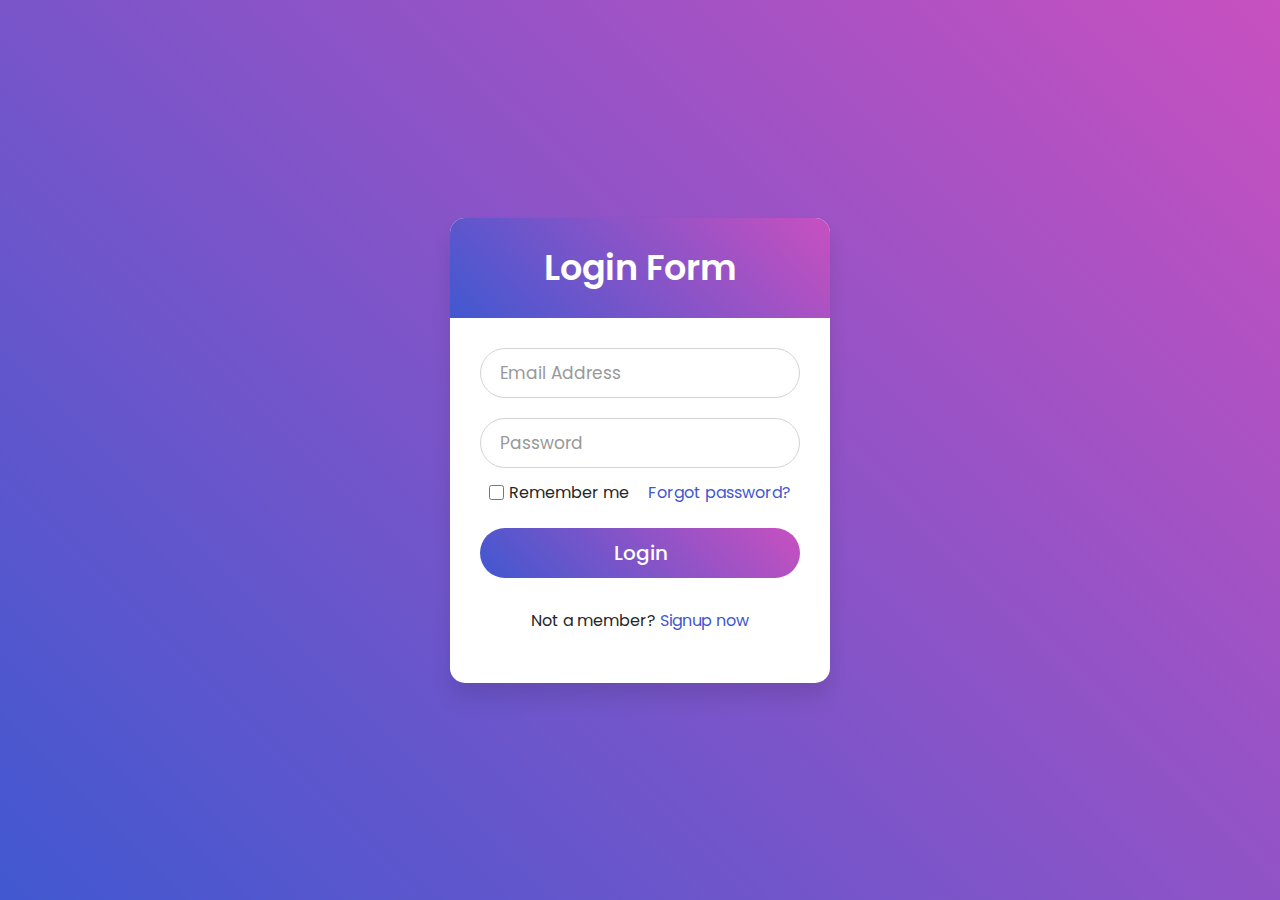
<file: login.html>
<!DOCTYPE html>
<!-- Created By CodingNepal -->
<html lang="en" dir="ltr">
   <head>
      <meta charset="utf-8">
      <title>Login Form Design | CodeLab</title>
      <link rel="stylesheet" href="assets\css\login_style.css">
   </head>
   <body>
      <div class="wrapper">
         <div class="title">
            Login Form
         </div>
         <form method="post">
            <div class="field">
               <input type="email" required pattern="[-a-zA-Z0-9~!$%^&amp;*_=+}{'?]+(\.[-a-zA-Z0-9~!$%^&amp;*_=+}{'?]+)*@([a-zA-Z0-9_][-a-zA-Z0-9_]*(\.[-a-zA-Z0-9_]+)*\.([cC][oO][mM]))(:[0-9]{1,5})?">
               <label>Email Address</label>
            </div>
            <div class="field">
               <input type="text" required pattern="^(?=.*[A-Za-z])(?=.*\d)[A-Za-z\d]{8,}$">
               <label>Password</label>
            </div>
            <div class="content">
               <div class="checkbox">
                  <input type="checkbox" id="remember-me">
                  <label for="remember-me">Remember me</label>
               </div>
               <div class="pass-link">
                  <a href="#">Forgot password?</a>
               </div>
            </div>
            <div class="field">
               <input type="submit" value="Login">
            </div>
            <div class="signup-link">
               Not a member? <a href="register.html">Signup now</a>
            </div>
         </form>
      </div>
   </body>
</html>
</file>
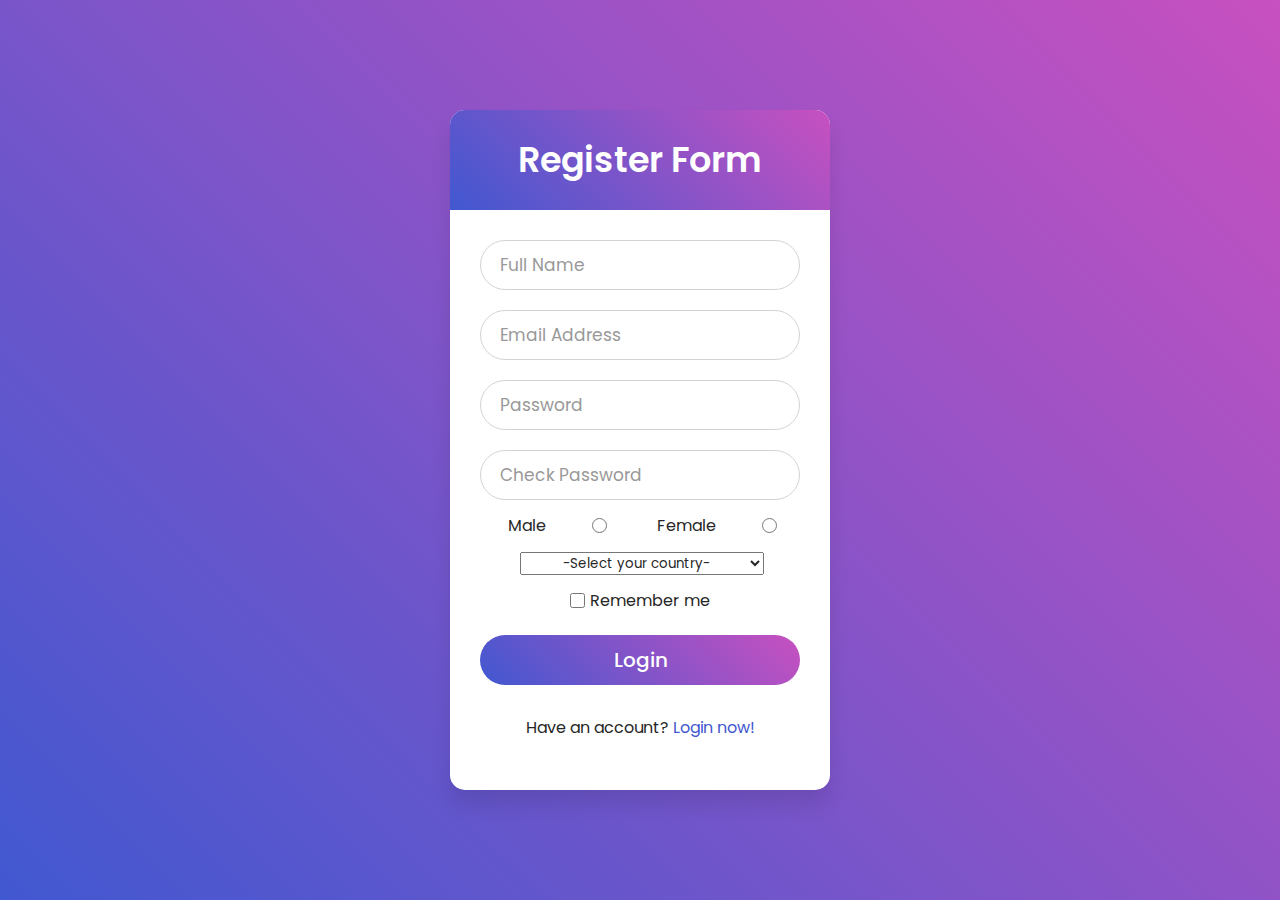
<file: register.html>
<!DOCTYPE html>
<!-- Created By CodingNepal -->
<html lang="en" dir="ltr">

<head>
   <meta charset="utf-8">
   <title>Login Form Design | CodeLab</title>
   <link rel="stylesheet" href="assets\css\login_style.css">
   <script src="https://ajax.googleapis.com/ajax/libs/jquery/3.7.0/jquery.min.js"></script>


</head>

<body>
   <div class="wrapper">
      <div class="title">
         Register Form
      </div>
      <form action="#">
         <div class="field">
            <input type="text" required>
            <label>Full Name</label>
         </div>
         <div class="field">
            <input type="email" required>
            <label >Email Address</label>
         </div>
         <div class="field">
            <input id="pass" type="password" required onblur="validatePassword()">
            <label id="passL" >Password</label>
         </div>
         <div class="field">
            <input id="rePass" type="password"  required onblur="validatePassword()" >
            <label id="rePassL">Check Password</label>
         </div>
         <div class="content">
            <label>Male</label>

            <input type="radio" name="gender" id="male" required>
            <label>Female</label>

            <input type="radio" name="gender" id="female" required>
         </div>


         <div>
            <select name="nat" id="nat" class="nat" onblur="validateNa()">
               <option value="0">-Select your country-</option>
               <optgroup label="Middle East">
                  <option value="jo">Hashemite Kingdom of Jordan</option>
                  <option>Palestine</option>
                  <option value="eg" id="egoption">Egypt</option>
               </optgroup>
               <optgroup label="Europe">
                  <option>Germany</option>
                  <option>Italy</option>
               </optgroup>
               <optgroup label="Americas">
                  <option value="us">USA</option>
                  <option>Canada</option>
                  <option>Argentina</option>
               </optgroup>

            </select>
         </div>


         <div class="content">
            <div class="checkbox">
               <input type="checkbox" id="remember-me">
               <label for="remember-me">Remember me</label>
            </div>
        <!--   <div class="pass-link">
               <a href="#">Forgot password?</a>
            </div>--> 
         </div>
         <div class="field">
            <input type="submit" value="Login">
         </div>
         <div class="signup-link">
            Have an account? <a href="login.html">Login now!</a>
         </div>
      </form>
   </div>


   <script>
      function validatePassword() {
         var pass = document.getElementById('pass');
         var passLabel = document.getElementById('passL');

         var rePassLabel=document.getElementById('rePassL');
         var rePassInput=document.getElementById('rePass');
         if (pass.value.search(/^\d{8}$/) == -1) {
            passLabel.style.borderColor = "red";
            passLabel.style.color = "red";
            passLabel.innerHTML = "Password should be 8";
            passLabel.style.display = "block";
         }
         else {
            pass.style.borderColor = "green";
            passLabel.style.color = "black";
            passLabel.innerHTML = "";
            passLabel.style.display = "none";
         }
         if(rePassInput.value==pass.value){
            rePassInput.style.borderColor = "green";
            rePassLabel.style.color = "black";
            rePassLabel.innerHTML = "";
            rePassLabel.style.display = "none";
         }else{
            rePassInput.style.borderColor = "red";
            rePassLabel.style.color = "red";
            rePassLabel.innerHTML = "Password not match!";
            rePassLabel.style.display = "block";
         }
      }

      function validateNa(){
         var checkVal=document.getElementById("nat");
         if(checkVal.value==0){
           checkVal.style.borderColor="red";
           return;
         }else{
            checkVal.style.borderColor="green";
           return;
         }
      }

   </script>
</body>

</html>
</file>
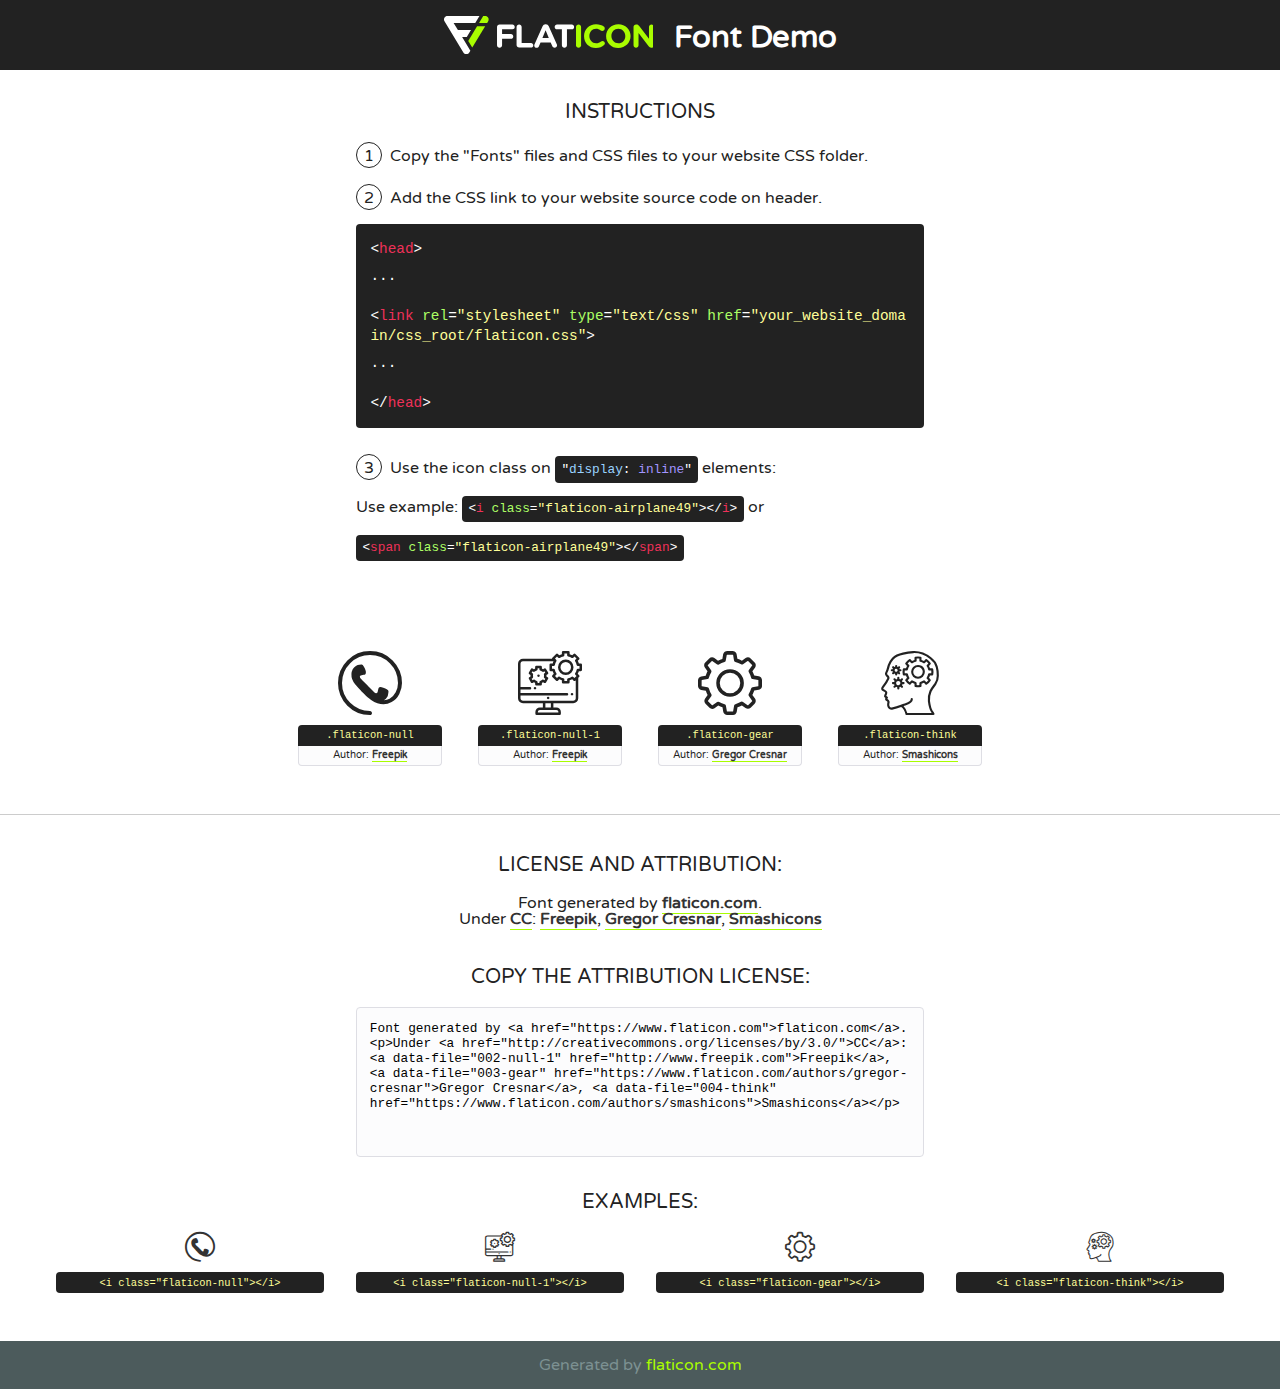
<file: assets/fonts/flaticon.html>
<!DOCTYPE html>
<!--
  Flaticon icon font: Flaticon
  Creation date: 02/06/2020 05:24
-->
<html>
<!DOCTYPE html>
<html>

<head>
    <title>Flaticon WebFont</title>
    <link href="http://fonts.googleapis.com/css?family=Varela+Round" rel="stylesheet" type="text/css" />
    <link rel="stylesheet" type="text/css" href="flaticon.css">
    <meta charset="UTF-8">
    <style>
    html, body, div, span, applet, object, iframe,
    h1, h2, h3, h4, h5, h6, p, blockquote, pre,
    a, abbr, acronym, address, big, cite, code,
    del, dfn, em, img, ins, kbd, q, s, samp,
    small, strike, strong, sub, sup, tt, var,
    b, u, i, center,
    dl, dt, dd, ol, ul, li,
    fieldset, form, label, legend,
    table, caption, tbody, tfoot, thead, tr, th, td,
    article, aside, canvas, details, embed, 
    figure, figcaption, footer, header, hgroup, 
    menu, nav, output, ruby, section, summary,
    time, mark, audio, video {
        margin: 0;
        padding: 0;
        border: 0;
        font-size: 100%;
        font: inherit;
        vertical-align: baseline;
    }
    /* HTML5 display-role reset for older browsers */
    article, aside, details, figcaption, figure, 
    footer, header, hgroup, menu, nav, section {
        display: block;
    }
    body {
        line-height: 1;
    }
    ol, ul {
        list-style: none;
    }
    blockquote, q {
        quotes: none;
    }
    blockquote:before, blockquote:after,
    q:before, q:after {
        content: '';
        content: none;
    }
    table {
        border-collapse: collapse;
        border-spacing: 0;
    }
    body {
        font-family: 'Varela Round', Helvetica, Arial, sans-serif;
        font-size: 16px;
        color: #222;
    }
    a {
        color: #333;
        border-bottom: 1px solid #a9fd00;
        font-weight: bold;
        text-decoration: none;
    }
    * {
        -moz-box-sizing: border-box;
        -webkit-box-sizing: border-box;
        box-sizing: border-box;
        margin: 0;
        padding: 0;
    }
    [class^="flaticon-"]:before, [class*=" flaticon-"]:before, [class^="flaticon-"]:after, [class*=" flaticon-"]:after {
        font-family: Flaticon;
        font-size: 30px;
        font-style: normal;
        margin-left: 20px;
        color: #333;
    }
    .wrapper {
        max-width: 600px;
        margin: auto;
        padding: 0 1em;
    }
    .title {
        font-size: 1.25em;
        text-align: center;
        margin-bottom: 1em;
        text-transform: uppercase;
    }
    header {
        text-align: center;
        background-color: #222;
        color: #fff;
        padding: 1em;
    }
    header .logo {
        width: 210px;
        height: 38px;
        display: inline-block;
        vertical-align: middle;
        margin-right: 1em;
        border: none;
    }
    header strong {
        font-size: 1.95em;
        font-weight: bold;
        vertical-align: middle;
        margin-top: 5px;
        display: inline-block;
    }
    .demo {
        margin: 2em auto;
        line-height: 1.25em;
    }
    .demo ul li {
        margin-bottom: 1em;
    }
    .demo ul li .num {
        color: #222;
        border-radius: 20px;
        display: inline-block;
        width: 26px;
        padding: 3px;
        height: 26px;
        text-align: center;
        margin-right: 0.5em;
        border: 1px solid #222;
    }
    .demo ul li code {
        background-color: #222;
        border-radius: 4px;
        padding: 0.25em 0.5em;
        display: inline-block;
        color: #fff;
        font-family: Consolas,Monaco,Lucida Console,Liberation Mono,DejaVu Sans Mono,Bitstream Vera Sans Mono,Courier New, monospace;
        font-weight: lighter;
        margin-top: 1em;
        font-size: 0.8em;
        word-break: break-all;
    }
    .demo ul li code.big {
        padding: 1em;
        font-size: 0.9em;
    }
    .demo ul li code .red {
        color: #EF3159;
    }
    .demo ul li code .green {
        color: #ACFF65;
    }
    .demo ul li code .yellow {
        color: #FFFF99;
    }
    .demo ul li code .blue {
        color: #99D3FF;
    }
    .demo ul li code .purple {
        color: #A295FF;
    }
    .demo ul li code .dots {
        margin-top: 0.5em;
        display: block;
    }
    #glyphs {
        border-bottom: 1px solid #ccc;
        padding: 2em 0;
        text-align: center;
    }
    .glyph {
        display: inline-block;
        width: 9em;
        margin: 1em;
        text-align: center;
        vertical-align: top;
        background: #FFF;
    }
    .glyph .glyph-icon {
        padding: 10px;
        display: block;
        font-family:"Flaticon";
        font-size: 64px;
        line-height: 1;
    }
    .glyph .glyph-icon:before {
        font-size: 64px;
        color: #222;
        margin-left: 0;
    }
    .class-name {
        font-size: 0.65em;
        background-color: #222;
        color: #fff;
        border-radius: 4px 4px 0 0;
        padding: 0.5em;
        color: #FFFF99;
        font-family: Consolas,Monaco,Lucida Console,Liberation Mono,DejaVu Sans Mono,Bitstream Vera Sans Mono,Courier New, monospace;
    }
    .author-name {
        font-size: 0.6em;
        background-color: #fcfcfd;
        border: 1px solid #DEDEE4;
        border-top: 0;
        border-radius: 0 0 4px 4px;
        padding: 0.5em;
    }
    .class-name:last-child {
        font-size: 10px;
        color:#888;
    }
    .class-name:last-child a {
        font-size: 10px;
        color:#555;
    }
    .class-name:last-child a:hover {
        color:#a9fd00;
    }
    .glyph > input {
        display: block;
        width: 100px;
        margin: 5px auto;
        text-align: center;
        font-size: 12px;
        cursor: text;
    }
    .glyph > input.icon-input {
        font-family:"Flaticon";
        font-size: 16px;
        margin-bottom: 10px;
    }
    .attribution .title {
        margin-top: 2em;
    }
    .attribution textarea {
        background-color: #fcfcfd;
        padding: 1em;
        border: none;
        box-shadow: none;
        border: 1px solid #DEDEE4;
        border-radius: 4px;
        resize: none;
        width: 100%;
        height: 150px;
        font-size: 0.8em;
        font-family: Consolas,Monaco,Lucida Console,Liberation Mono,DejaVu Sans Mono,Bitstream Vera Sans Mono,Courier New, monospace;
        -webkit-appearance: none;
    }
    .iconsuse {
        margin: 2em auto;
        text-align: center;
        max-width: 1200px;
    }
    .iconsuse:after {
        content: '';
        display: table;
        clear: both;
    }
    .iconsuse .image {
        float: left;
        width: 25%;
        padding: 0 1em;
    }
    .iconsuse .image p {
        margin-bottom: 1em;
    }
    .iconsuse .image span {
        display: block;
        font-size: 0.65em;
        background-color: #222;
        color: #fff;
        border-radius: 4px;
        padding: 0.5em;
        color: #FFFF99;
        margin-top: 1em;
        font-family: Consolas,Monaco,Lucida Console,Liberation Mono,DejaVu Sans Mono,Bitstream Vera Sans Mono,Courier New, monospace;
    }
    #footer {
        text-align: center;
        background-color: #4C5B5C;
        color: #7c9192;
        padding: 1em;
    }
    #footer a {
        border: none;
        color: #a9fd00;
        font-weight: normal;
    }
    @media (max-width: 960px) {
        .iconsuse .image {
            width: 50%;
        }
    }
    @media (max-width: 560px) {
        .iconsuse .image {
            width: 100%;
        }
    }
    </style>
</head>

<body class="characters-off">

    <header>
        <a href="https://www.flaticon.com" target="_blank" class="logo">
            <svg version="1.1" xmlns="http://www.w3.org/2000/svg" xmlns:xlink="http://www.w3.org/1999/xlink" xmlns:a="http://ns.adobe.com/AdobeSVGViewerExtensions/3.0/" viewBox="0 0 560.875 102.036" enable-background="new 0 0 560.875 102.036" xml:space="preserve">
                <defs>
                </defs>
                <g>
                    <g class="letters">
                        <path fill="#ffffff" d="M141.596,29.675c0-3.777,2.985-6.767,6.764-6.767h34.438c3.426,0,6.15,2.728,6.15,6.15
                        c0,3.43-2.724,6.149-6.15,6.149h-27.674v13.091h23.719c3.429,0,6.151,2.724,6.151,6.15c0,3.43-2.723,6.149-6.151,6.149h-23.719
                        v17.574c0,3.773-2.986,6.761-6.764,6.761c-3.779,0-6.764-2.989-6.764-6.761V29.675z"></path>
                        <path fill="#ffffff" d="M193.844,29.149c0-3.781,2.985-6.767,6.764-6.767c3.776,0,6.763,2.985,6.763,6.767v42.957h25.039
                        c3.426,0,6.149,2.726,6.149,6.153c0,3.425-2.723,6.15-6.149,6.15h-31.802c-3.779,0-6.764-2.986-6.764-6.768V29.149z"></path>
                        <path fill="#ffffff" d="M241.891,75.71l21.438-48.407c1.492-3.341,4.215-5.357,7.906-5.357h0.792
                        c3.686,0,6.323,2.017,7.815,5.357l21.439,48.407c0.436,0.967,0.701,1.845,0.701,2.723c0,3.602-2.809,6.501-6.414,6.501
                        c-3.161,0-5.269-1.845-6.499-4.655l-4.132-9.661h-27.059l-4.301,10.102c-1.144,2.631-3.426,4.214-6.237,4.214
                        c-3.517,0-6.24-2.81-6.24-6.325C241.1,77.64,241.451,76.677,241.891,75.71z M279.932,58.666l-8.521-20.297l-8.526,20.297H279.932
                        z"></path>
                        <path fill="#ffffff" d="M314.864,35.387H301.86c-3.429,0-6.239-2.813-6.239-6.238c0-3.429,2.811-6.24,6.239-6.24h39.533
                        c3.426,0,6.237,2.811,6.237,6.24c0,3.425-2.811,6.238-6.237,6.238h-13.001v42.785c0,3.773-2.99,6.761-6.764,6.761
                        c-3.779,0-6.764-2.989-6.764-6.761V35.387z"></path>
                        <path fill="#A9FD00" d="M352.615,29.149c0-3.781,2.985-6.767,6.767-6.767c3.774,0,6.761,2.985,6.761,6.767v49.024
                        c0,3.773-2.987,6.761-6.761,6.761c-3.781,0-6.767-2.989-6.767-6.761V29.149z"></path>
                        <path fill="#A9FD00" d="M374.132,53.836v-0.179c0-17.481,13.178-31.801,32.065-31.801c9.22,0,15.459,2.458,20.557,6.238
                        c1.402,1.054,2.637,2.985,2.637,5.357c0,3.692-2.985,6.59-6.681,6.59c-1.845,0-3.071-0.702-4.044-1.319
                        c-3.776-2.813-7.729-4.393-12.562-4.393c-10.364,0-17.831,8.611-17.831,19.154v0.173c0,10.542,7.291,19.329,17.831,19.329
                        c5.715,0,9.492-1.756,13.359-4.834c1.049-0.874,2.458-1.491,4.039-1.491c3.429,0,6.325,2.813,6.325,6.236
                        c0,2.106-1.056,3.78-2.282,4.834c-5.539,4.834-12.036,7.733-21.878,7.733C387.572,85.464,374.132,71.493,374.132,53.836z"></path>
                        <path fill="#A9FD00" d="M433.009,53.836v-0.179c0-17.481,13.79-31.801,32.766-31.801c18.981,0,32.592,14.143,32.592,31.628v0.173
                        c0,17.483-13.785,31.807-32.769,31.807C446.625,85.464,433.009,71.32,433.009,53.836z M484.224,53.836v-0.179
                        c0-10.539-7.725-19.326-18.626-19.326c-10.893,0-18.449,8.611-18.449,19.154v0.173c0,10.542,7.73,19.329,18.626,19.329
                        C476.676,72.986,484.224,64.378,484.224,53.836z"></path>
                        <path fill="#A9FD00" d="M506.233,29.321c0-3.774,2.99-6.763,6.767-6.763h1.401c3.252,0,5.183,1.583,7.029,3.953l26.093,34.265
                        V29.059c0-3.692,2.99-6.677,6.681-6.677c3.683,0,6.671,2.985,6.671,6.677v48.934c0,3.78-2.987,6.765-6.764,6.765h-0.436
                        c-3.257,0-5.188-1.581-7.034-3.953l-27.056-35.492v32.944c0,3.687-2.985,6.676-6.678,6.676c-3.683,0-6.673-2.989-6.673-6.676
                        V29.321z"></path>
                    </g>
                    <g class="insignia">
                        <path fill="#ffffff" d="M48.372,56.137h12.517l11.156-18.537H37.186L25.688,18.539h57.825L94.668,0H9.271
                        C5.925,0,2.842,1.801,1.198,4.716c-1.644,2.907-1.593,6.482,0.134,9.343l50.38,83.501c1.678,2.781,4.689,4.476,7.938,4.476
                        c3.246,0,6.257-1.695,7.935-4.476l2.898-4.804L48.372,56.137z"></path>
                        <g class="i">
                            <path fill="#A9FD00" d="M93.575,18.539h0.031v0.004l21.652,0.004l2.705-4.488c1.727-2.861,1.778-6.436,0.133-9.343
                            C116.454,1.801,113.371,0,110.026,0h-5.294L93.575,18.539z"></path>
                            <polygon fill="#A9FD00" points="88.291,27.356 64.725,66.486 75.519,84.404 109.942,27.356"></polygon>
                        </g>
                    </g>
                </g>
            </svg>
        </a>
        <strong>Font Demo</strong>
    </header>


    <section class="demo wrapper">

        <p class="title">Instructions</p>

        <ul>
            <li>
                <span class="num">1</span>Copy the "Fonts" files and CSS files to your website CSS folder.
            </li>
            <li>
                <span class="num">2</span>Add the CSS link to your website source code on header.
                <code class="big">
                    &lt;<span class="red">head</span>&gt;
                    <br/><span class="dots">...</span>
                    <br/>&lt;<span class="red">link</span> <span class="green">rel</span>=<span class="yellow">"stylesheet"</span> <span class="green">type</span>=<span class="yellow">"text/css"</span> <span class="green">href</span>=<span class="yellow">"your_website_domain/css_root/flaticon.css"</span>&gt;
                    <br/><span class="dots">...</span>
                    <br/>&lt;/<span class="red">head</span>&gt;
                </code>
            </li>

            <li>
                <p>
                    <span class="num">3</span>Use the icon class on <code>"<span class="blue">display</span>:<span class="purple"> inline</span>"</code> elements:
                    <br />
                    Use example: <code>&lt;<span class="red">i</span> <span class="green">class</span>=<span class="yellow">&quot;flaticon-airplane49&quot;</span>&gt;&lt;/<span class="red">i</span>&gt;</code> or <code>&lt;<span class="red">span</span> <span class="green">class</span>=<span class="yellow">&quot;flaticon-airplane49&quot;</span>&gt;&lt;/<span class="red">span</span>&gt;</code>
            </li>
        </ul>

    </section>




   <section id="glyphs">          
    
      
        <div class="glyph"><div class="glyph-icon flaticon-null"></div>
            <div class="class-name">.flaticon-null</div>
            <div class="author-name">Author: <a data-file="001-null" href="http://www.freepik.com">Freepik</a> </div> 
        </div>        
        
        <div class="glyph"><div class="glyph-icon flaticon-null-1"></div>
            <div class="class-name">.flaticon-null-1</div>
            <div class="author-name">Author: <a data-file="002-null-1" href="http://www.freepik.com">Freepik</a> </div> 
        </div>        
        
        <div class="glyph"><div class="glyph-icon flaticon-gear"></div>
            <div class="class-name">.flaticon-gear</div>
            <div class="author-name">Author: <a data-file="003-gear" href="https://www.flaticon.com/authors/gregor-cresnar">Gregor Cresnar</a> </div> 
        </div>        
        
        <div class="glyph"><div class="glyph-icon flaticon-think"></div>
            <div class="class-name">.flaticon-think</div>
            <div class="author-name">Author: <a data-file="004-think" href="https://www.flaticon.com/authors/smashicons">Smashicons</a> </div> 
        </div>        
        

    </section>



    <section class="attribution wrapper"   style="text-align:center;">

      <div class="title">License and attribution:</div><div class="attrDiv">Font generated by <a href="https://www.flaticon.com">flaticon.com</a>. <div><p>Under <a href="http://creativecommons.org/licenses/by/3.0/">CC</a>: <a data-file="002-null-1" href="http://www.freepik.com">Freepik</a>, <a data-file="003-gear" href="https://www.flaticon.com/authors/gregor-cresnar">Gregor Cresnar</a>, <a data-file="004-think" href="https://www.flaticon.com/authors/smashicons">Smashicons</a></p>  </div>
      </div>
      <div class="title">Copy the Attribution License:</div>

    <textarea onclick="this.focus();this.select();">Font generated by &lt;a href=&quot;https://www.flaticon.com&quot;&gt;flaticon.com&lt;/a&gt;. <p>Under <a href="http://creativecommons.org/licenses/by/3.0/">CC</a>: <a data-file="002-null-1" href="http://www.freepik.com">Freepik</a>, <a data-file="003-gear" href="https://www.flaticon.com/authors/gregor-cresnar">Gregor Cresnar</a>, <a data-file="004-think" href="https://www.flaticon.com/authors/smashicons">Smashicons</a></p>  
     </textarea>

    </section>

    <section class="iconsuse">

          <div class="title">Examples:</div>            
             
            <div class="image">
                <p>
                    <i class="glyph-icon flaticon-null"></i> 
                    <span>&lt;i class=&quot;flaticon-null&quot;&gt;&lt;/i&gt;</span>
                </p>
            </div>
            
            <div class="image">
                <p>
                    <i class="glyph-icon flaticon-null-1"></i> 
                    <span>&lt;i class=&quot;flaticon-null-1&quot;&gt;&lt;/i&gt;</span>
                </p>
            </div>
            
            <div class="image">
                <p>
                    <i class="glyph-icon flaticon-gear"></i> 
                    <span>&lt;i class=&quot;flaticon-gear&quot;&gt;&lt;/i&gt;</span>
                </p>
            </div>
            
            <div class="image">
                <p>
                    <i class="glyph-icon flaticon-think"></i> 
                    <span>&lt;i class=&quot;flaticon-think&quot;&gt;&lt;/i&gt;</span>
                </p>
            </div>
                       
        </div>
                            
    </section>

<div id="footer">
    <div>Generated by <a href="https://www.flaticon.com">flaticon.com</a>
    </div>
</div>



</body>
</html>
</file>
<file: assets/fonts/flaticon.css>
/*
  	Flaticon icon font: Flaticon
  	Creation date: 02/06/2020 05:24
  	*/

@font-face {
  font-family: "Flaticon";
  src: url("./Flaticon.eot");
  src: url("./Flaticon.eot?#iefix") format("embedded-opentype"),
       url("./Flaticon.woff2") format("woff2"),
       url("./Flaticon.woff") format("woff"),
       url("./Flaticon.ttf") format("truetype"),
       url("./Flaticon.svg#Flaticon") format("svg");
  font-weight: normal;
  font-style: normal;
}

@media screen and (-webkit-min-device-pixel-ratio:0) {
  @font-face {
    font-family: "Flaticon";
    src: url("./Flaticon.svg#Flaticon") format("svg");
  }
}

[class^="flaticon-"]:before, [class*=" flaticon-"]:before,
[class^="flaticon-"]:after, [class*=" flaticon-"]:after {   
  font-family: Flaticon;
        font-size: 20px;
font-style: normal;
margin-left: 20px;
}

.flaticon-null:before { content: "\f100"; }
.flaticon-null-1:before { content: "\f101"; }
.flaticon-gear:before { content: "\f102"; }
.flaticon-think:before { content: "\f103"; }
</file>
